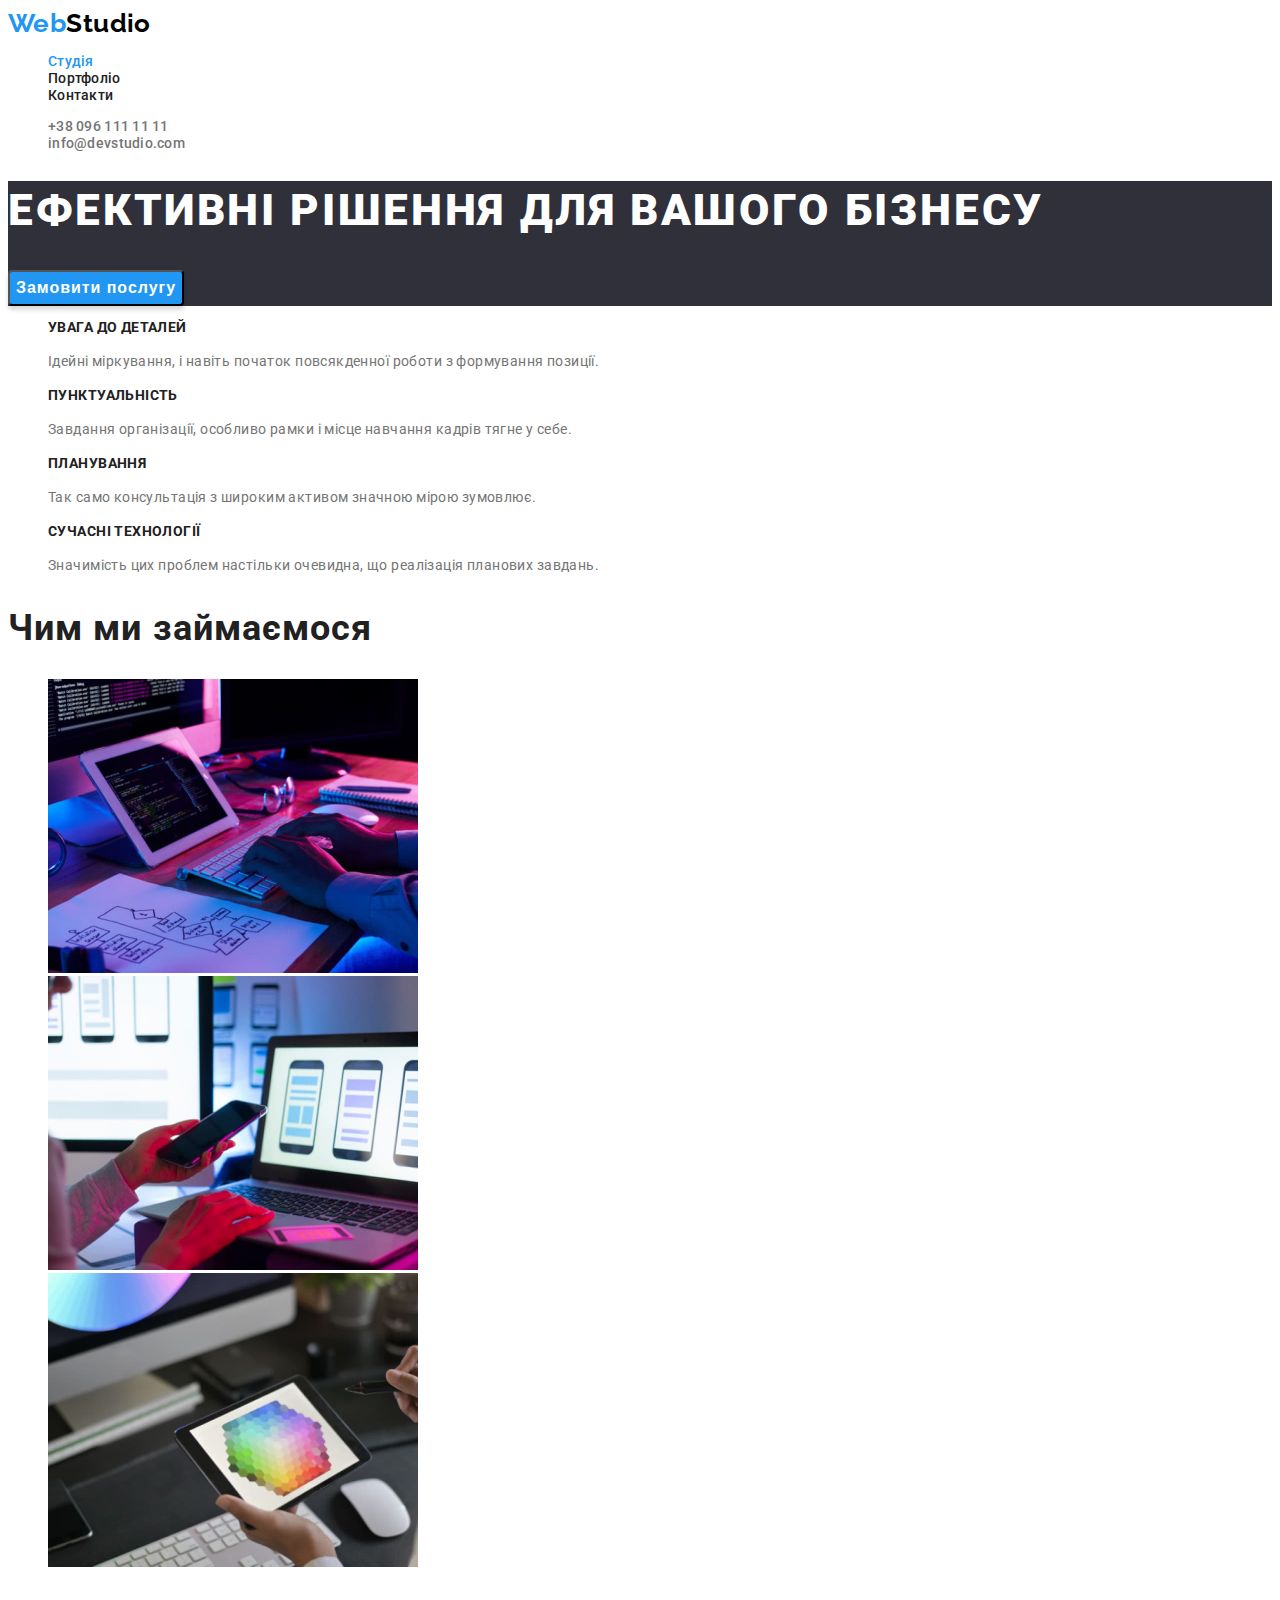
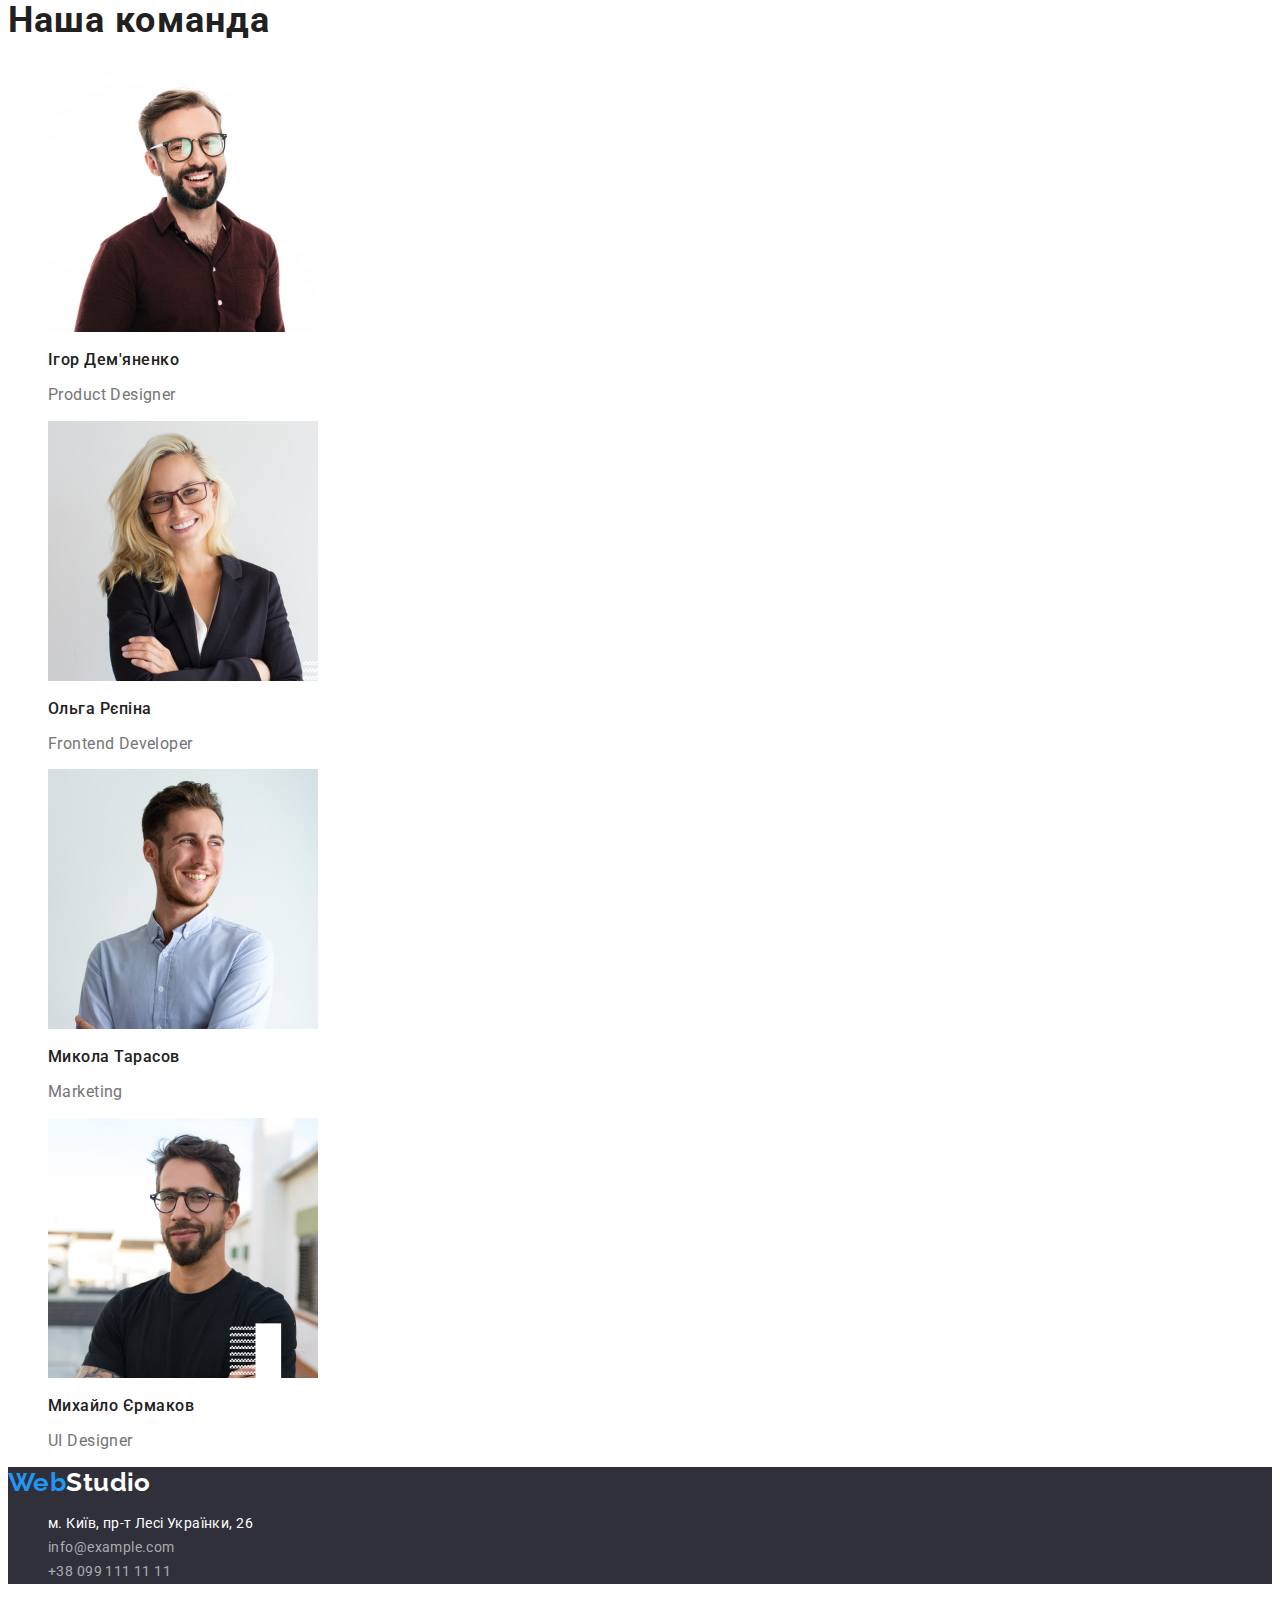
<file: index.html>
<!DOCTYPE html>
<html lang="uk">
  <head>
    <meta charset="UTF-8" />
    <meta http-equiv="X-UA-Compatible" content="IE=edge" />
    <meta name="viewport" content="width=device-width, initial-scale=1.0" />
    <title>Document</title>
    <link rel="preconnect" href="https://fonts.googleapis.com" />
    <link rel="preconnect" href="https://fonts.gstatic.com" crossorigin />
    <link
      href="https://fonts.googleapis.com/css2?family=Raleway:wght@700&family=Roboto:wght@400;500;700;900&display=swap"
      rel="stylesheet"
    />
    <link rel="stylesheet" href="./css/styles.css" />
  </head>
  <body>
    <!--HEADER-->
    <header class="header">
      <nav class="header-navigation">
        <a class="header-text link" href="x"
          ><span class="text-link">Web</span>Studio</a
        >
        <ul class="header-box list">
          <li class="box-item">
            <a class="item-link current link" href="x">Студія</a>
          </li>
          <li>
            <a class="item-link link" href="./portfolio.html">Портфоліо</a>
          </li>
          <li class="box-item">
            <a class="item-link link" href="x">Контакти</a>
          </li>
        </ul>
      </nav>
      <ul class="header-list list">
        <li class="header-item">
          <a class="list-link link" href="tel:+380961111111"
            >+38 096 111 11 11</a
          >
        </li>
        <li class="header-item">
          <a class="link-item link" href="mailto:info@devstudio.com"
            >info@devstudio.com</a
          >
        </li>
      </ul>
    </header>

    <!--MAIN-->
    <main class="main">
      <section class="main-container">
        <h1 class="main-title">Ефективні рішення для вашого бізнесу</h1>
        <button class="main-btn" type="button">Замовити послугу</button>
      </section>

      <section class="container">
        <h2 class="visually-hidden">переваги</h2>
        <ul class="container-item list">
          <li>
            <h3 class="container-subtitle">УВАГА ДО ДЕТАЛЕЙ</h3>
            <p class="container-text">
              Ідейні міркування, і навіть початок повсякденної роботи з
              формування позиції.
            </p>
          </li>
          <li>
            <h3 class="container-subtitle">ПУНКТУАЛЬНІСТЬ</h3>
            <p class="container-text">
              Завдання організації, особливо рамки і місце навчання кадрів тягне
              у себе.
            </p>
          </li>
          <li>
            <h3 class="container-subtitle">ПЛАНУВАННЯ</h3>
            <p class="container-text">
              Так само консультація з широким активом значною мірою зумовлює.
            </p>
          </li>
          <li>
            <h3 class="container-subtitle">СУЧАСНІ ТЕХНОЛОГІЇ</h3>
            <p class="container-text">
              Значимість цих проблем настільки очевидна, що реалізація планових
              завдань.
            </p>
          </li>
        </ul>
      </section>
      <!--Секція Чим ми займаємось-->
      <section class="container-box">
        <h2 class="box-title">Чим ми займаємося</h2>
        <ul class="box-item list">
          <li>
            <img
              class="box-img"
              src="./images/imgcom.jpg"
              alt="робота за компьютером"
              width="370"
              height="294"
            />
          </li>
          <li>
            <img
              class="box-img"
              src="./images/imgmob.jpg"
              alt="робота із мобільними додатками"
              width="370"
              height="294"
            />
          </li>
          <li>
            <img
              class="box-img"
              src="./images/box.jpg"
              alt="робота із кольором за компьютером"
              width="370"
              height="294"
            />
          </li>
        </ul>
      </section>
      <!--Секція наша команда-->
      <section class="container-list">
        <h2 class="list-title">Наша команда</h2>
        <ul class="list-item list">
          <li>
            <img
              class="list-img"
              src="./images/imgid.jpg"
              alt="Ігор Дем'яненко"
              width="270"
              height="260"
            />
            <h3 class="list-subtitle">Ігор Дем'яненко</h3>
            <p class="list-text">Product Designer</p>
          </li>
          <li>
            <img
              class="list-img"
              src="./images/imgor.jpg"
              alt="Ольга Рєпіна"
              width="270"
              height="260"
            />
            <h3 class="list-subtitle">Ольга Рєпіна</h3>
            <p class="list-text">Frontend Developer</p>
          </li>
          <li>
            <img
              class="list-img"
              src="./images/imgmt.jpg"
              alt="Микола Тарасов"
              width="270"
              height="260"
            />
            <h3 class="list-subtitle">Микола Тарасов</h3>
            <p class="list-text">Marketing</p>
          </li>
          <li>
            <img
              class="list-img"
              src="./images/imgme.jpg"
              alt="Михайло Єрмаков"
              width="270"
              height="260"
            />
            <h3 class="list-subtitle">Михайло Єрмаков</h3>
            <p class="list-text">UI Designer</p>
          </li>
        </ul>
      </section>
    </main>
    <!--FOOTER-->
    <footer class="footer">
      <a class="footer-link link" href="x"
        ><span class="text-list">Web</span>Studio</a
      >
      <address class="adress-page">
        <ul class="page-box list">
          <li class="box-list">
            <a
              class="box-link link"
              href="r-pagehttps://goo.gl/maps/kPVRU7UFDcs5jLM89"
              target="_blank"
              rel="noopener noreferrer"
              >м. Київ, пр-т Лесі Українки, 26</a
            >
          </li>
          <li class="list-mail">
            <a class="link-mail link" href="mailto:info@example.com"
              >info@example.com</a
            >
          </li>
          <li class="list-tel">
            <a class="link-tel link" href="tel:+380991111111"
              >+38 099 111 11 11</a
            >
          </li>
        </ul>
      </address>
    </footer>
  </body>
</html>
</file>
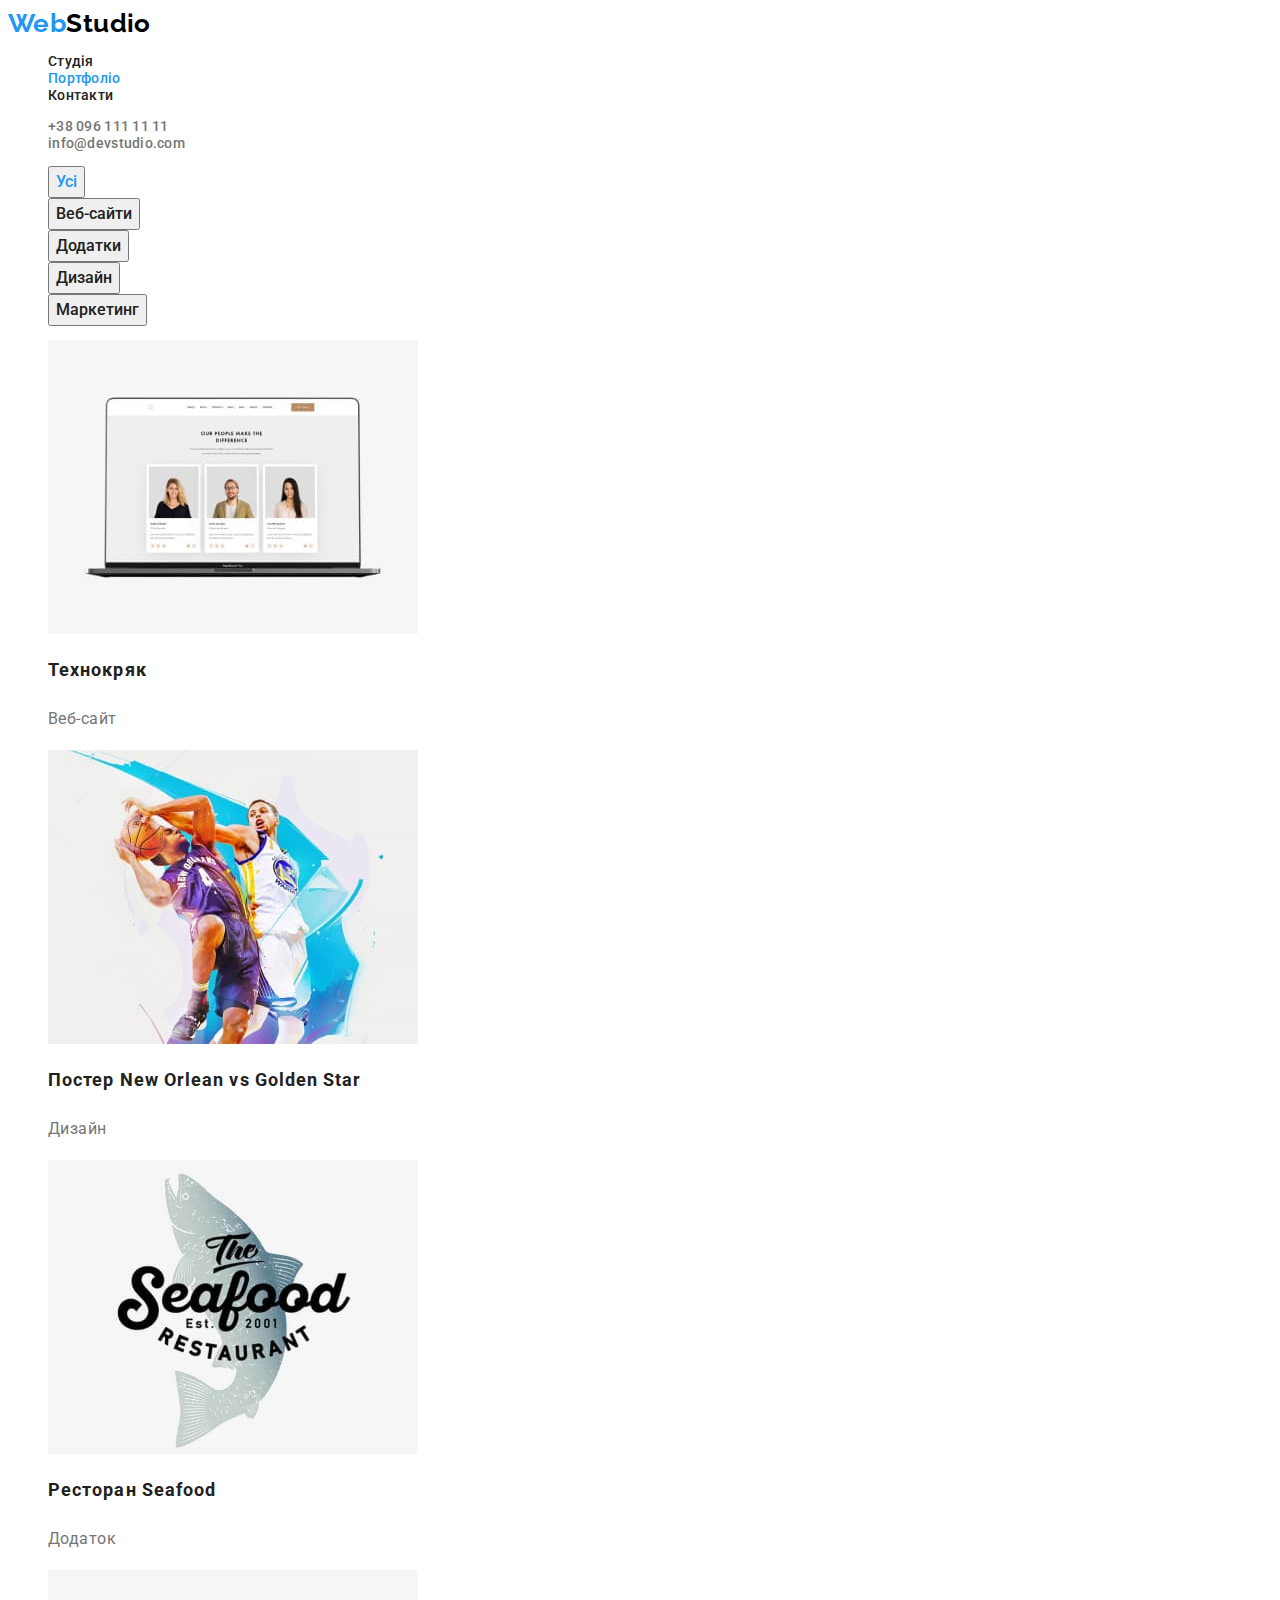
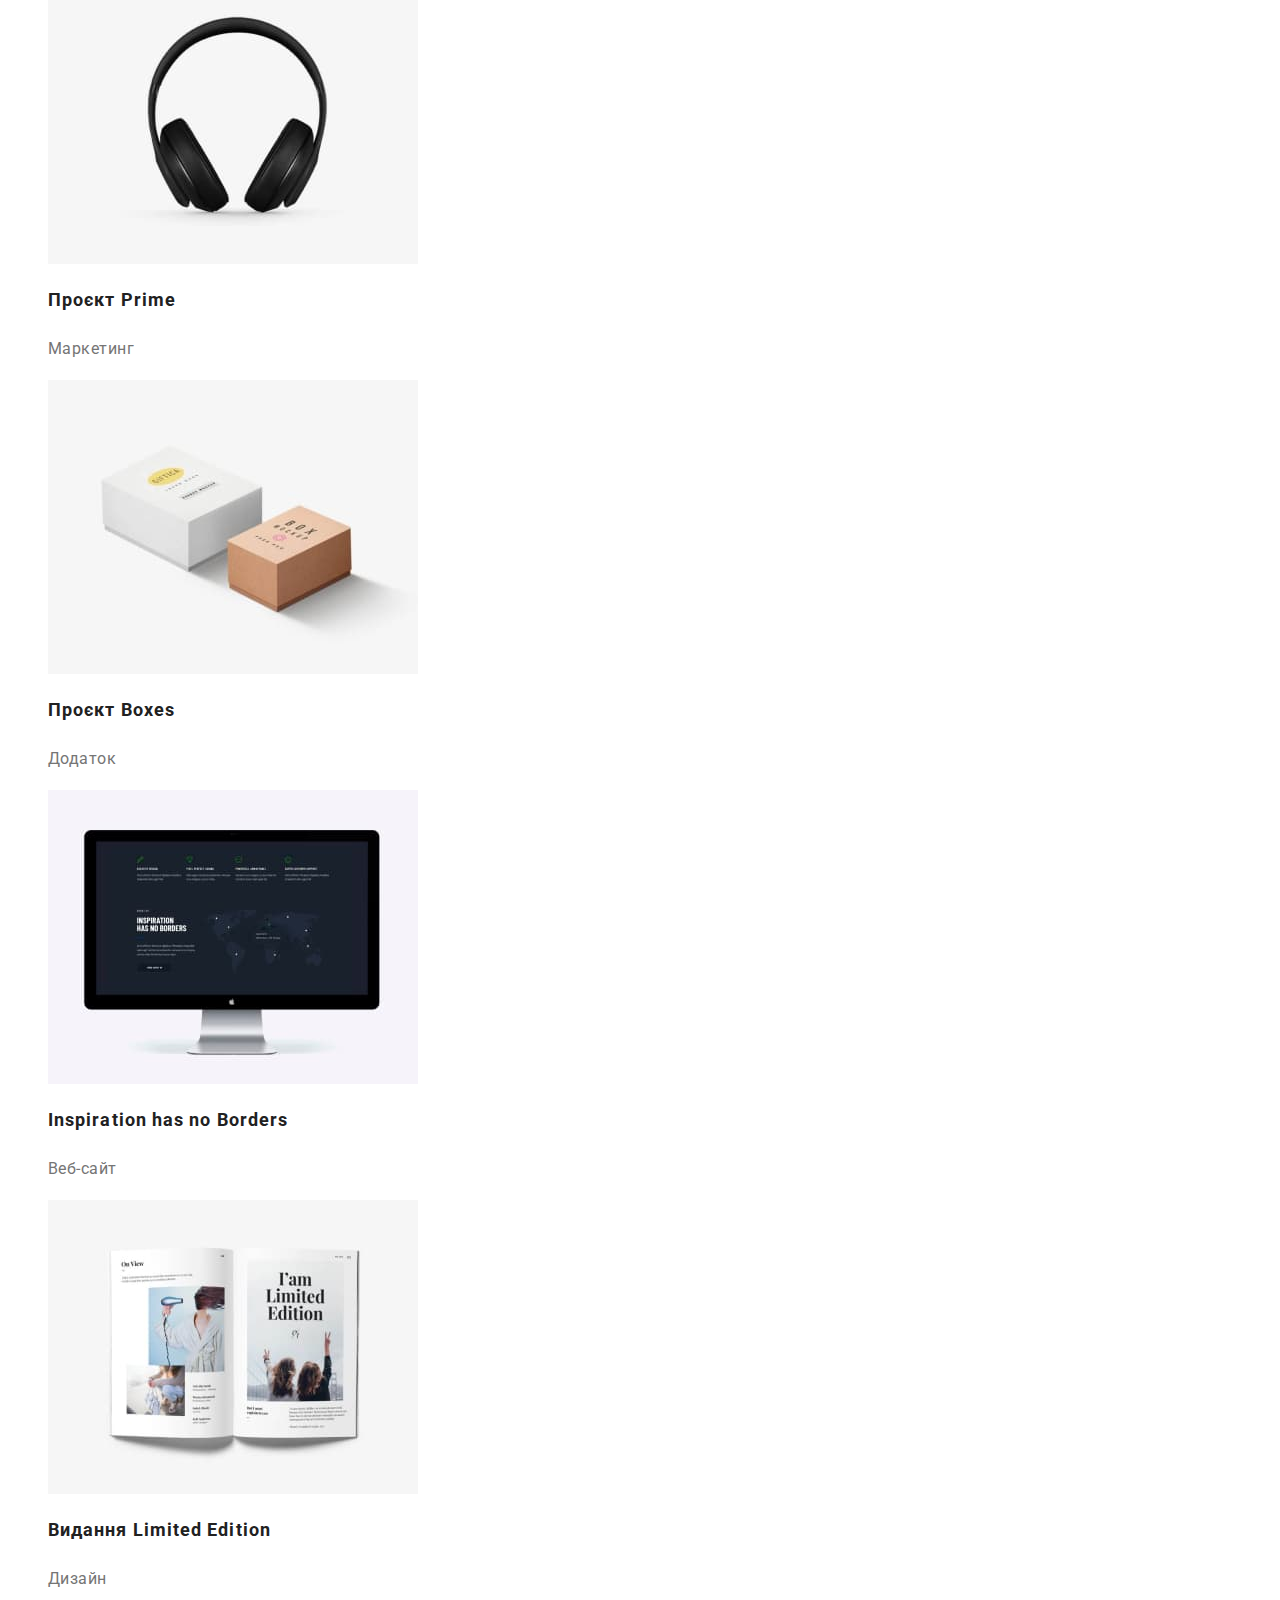
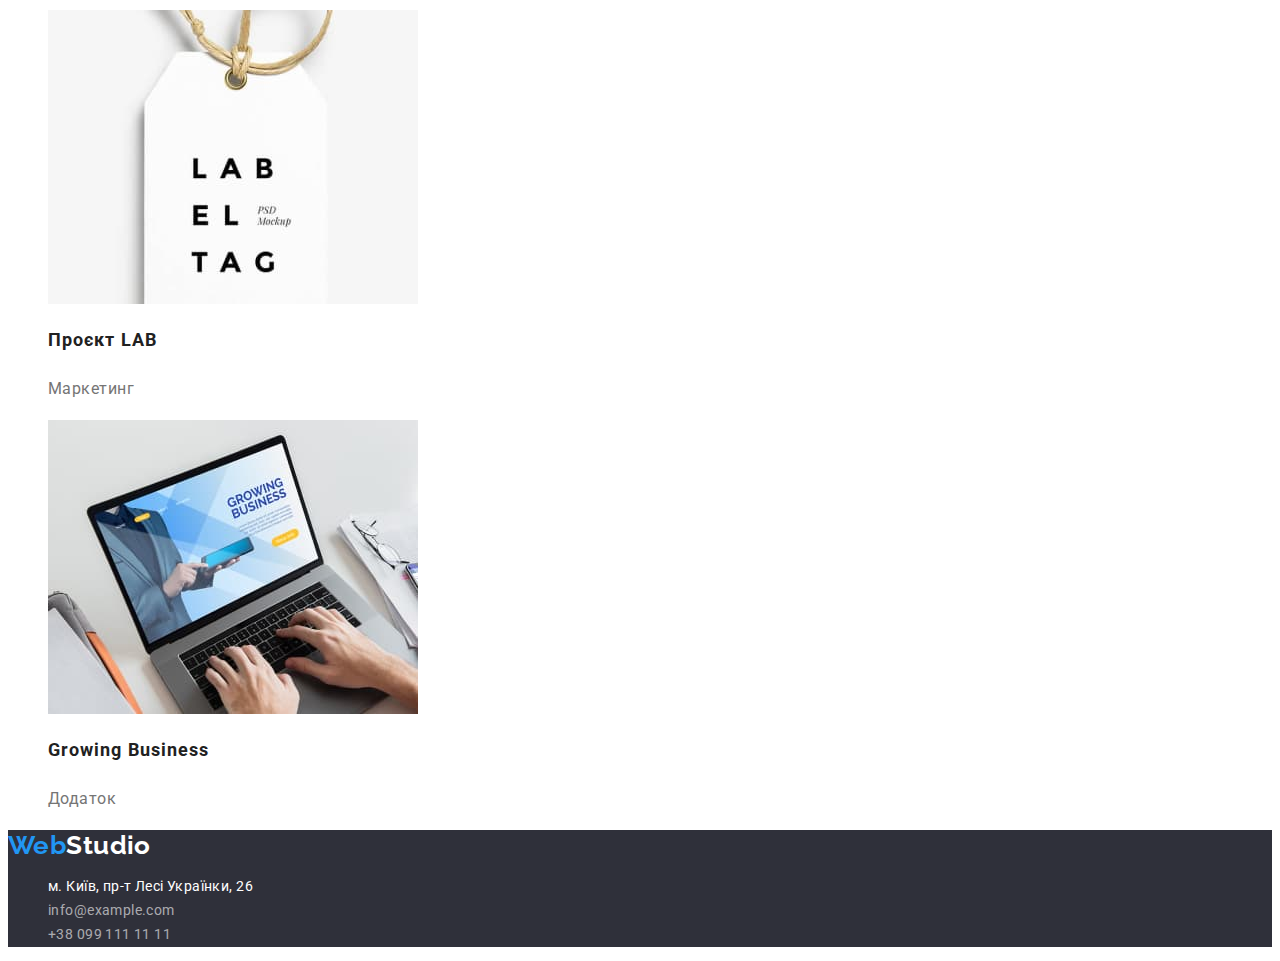
<file: portfolio.html>
<!DOCTYPE html>
<html lang="uk">
  <head>
    <meta charset="UTF-8" />
    <meta http-equiv="X-UA-Compatible" content="IE=edge" />
    <meta name="viewport" content="width=device-width, initial-scale=1.0" />
    <title>Portfolio</title>
    <link rel="preconnect" href="https://fonts.googleapis.com" />
    <link rel="preconnect" href="https://fonts.gstatic.com" crossorigin />
    <link
      href="https://fonts.googleapis.com/css2?family=Raleway:wght@700&family=Roboto:wght@400;500;700;900&display=swap"
      rel="stylesheet"
    />
    <link rel="stylesheet" href="./css/styles.css" />
  </head>

  <body>
    <!--HEADER-->
    <header class="header">
      <nav class="header-navigation">
        <a class="header-text link" href="x"
          ><span class="text-link">Web</span>Studio</a
        >
        <ul class="header-box list">
          <li class="box-item">
            <a class="item-link link" href="./index.html">Студія</a>
          </li>
          <li>
            <a class="item-link current link" href="./portfolio.html"
              >Портфоліо</a
            >
          </li>
          <li class="box-item">
            <a class="item-link link" href="x">Контакти</a>
          </li>
        </ul>
      </nav>
      <ul class="header-list list">
        <li class="header-item">
          <a class="list-link link" href="tel:+380961111111"
            >+38 096 111 11 11</a
          >
        </li>
        <li class="header-item">
          <a class="link-item link" href="mailto:info@devstudio.com"
            >info@devstudio.com</a
          >
        </li>
      </ul>
    </header>

    <!--MAIN-->
    <main class="main-page">
      <section class="page-content">
        <!--Цей заголовок буде видаленний-->
        <h1 class="visually-hidden">Портфоліо робіт</h1>
        <ul class="content list">
          <li class="content-item">
            <button class="content-link current" type="button">Усі</button>
          </li>
          <li class="content-item">
            <button class="content-link link" type="button">Веб-сайти</button>
          </li>
          <li class="content-item">
            <button class="content-link link" type="button">Додатки</button>
          </li>
          <li class="content-item">
            <button class="content-link link" type="button">Дизайн</button>
          </li>
          <li class="content-item">
            <button class="content-link link" type="button">Маркетинг</button>
          </li>
        </ul>

        <ul class="list-inner list">
          <li>
            <img
              class="inner-img"
              src="./img /img.jpg"
              alt="Техно кряк"
              width="370"
              height="294"
            />
            <h2 class="inner-title">Технокряк</h2>
            <p class="inner-text">Веб-сайт</p>
          </li>
          <li>
            <img
              class="inner-img"
              src="./img /imgbascet.jpg"
              alt="Баскетбол"
              width="370"
              height="294"
            />
            <h2 class="inner-title">Постер New Orlean vs Golden Star</h2>
            <p class="inner-text">Дизайн</p>
          </li>
          <li>
            <img
              class="inner-img"
              src="./img /imgsea.jpg"
              alt="Ресторан"
              width="370"
              height="294"
            />
            <h2 class="inner-title">Ресторан Seafood</h2>
            <p class="inner-text">Додаток</p>
          </li>
          <li>
            <img
              class="inner-img"
              src="./img /handsfree.jpg"
              alt="Навушникі"
              width="370"
              height="294"
            />
            <h2 class="inner-title">Проєкт Prime</h2>
            <p class="inner-text">Маркетинг</p>
          </li>
          <li>
            <img
              class="inner-img"
              src="./img /imgbox.jpg"
              alt="Коробки"
              width="370"
              height="294"
            />
            <h2 class="inner-title">Проєкт Boxes</h2>
            <p class="inner-text">Додаток</p>
          </li>
          <li>
            <img
              class="inner-img"
              src="./img /imgtv.jpg"
              alt="Монітор"
              width="370"
              height="294"
            />
            <h2 class="inner-title">Inspiration has no Borders</h2>
            <p class="inner-text">Веб-сайт</p>
          </li>
          <li>
            <img
              class="inner-img"
              src="./img /imgbook.jpg"
              alt="Книга"
              width="370"
              height="294"
            />
            <h2 class="inner-title">Видання Limited Edition</h2>
            <p class="inner-text">Дизайн</p>
          </li>
          <li>
            <img
              class="inner-img"
              src="./img /imgblank.jpg"
              alt="Лейба"
              width="370"
              height="294"
            />
            <h2 class="inner-title">Проєкт LAB</h2>
            <p class="inner-text">Маркетинг</p>
          </li>
          <li>
            <img
              class="inner-img"
              src="./img /imgnotbook.jpg"
              alt="Ноутбук"
              width="370"
              height="294"
            />
            <h2 class="inner-title">Growing Business</h2>
            <p class="inner-text">Додаток</p>
          </li>
        </ul>
      </section>
    </main>
    <!--FOOTER-->
    <footer class="footer">
      <a class="footer-link link" href="x"
        ><span class="text-list">Web</span>Studio</a
      >
      <address class="adress-page">
        <ul class="page-box list">
          <li class="box-list">
            <a
              class="box-link link"
              href="r-pagehttps://goo.gl/maps/kPVRU7UFDcs5jLM89"
              target="_blank"
              rel="noopener noreferrer"
              >м. Київ, пр-т Лесі Українки, 26</a
            >
          </li>
          <li class="list-mail">
            <a class="link-mail link" href="mailto:info@example.com"
              >info@example.com</a
            >
          </li>
          <li class="list-tel">
            <a class="link-tel link" href="tel:+380991111111"
              >+38 099 111 11 11</a
            >
          </li>
        </ul>
      </address>
    </footer>
  </body>
</html>
</file>
<file: css/styles.css>
/* колір основного текста  #212121  */
/* вторичний колір #757575 */
/* билий колір основного текста #FFFFFF */
/* акцент колір кнопкі #2196F3 */
/* прозорий білий rgba(255, 255, 255, 0.6) */

:root {
  --primary-text-color: #212121;
  --title-text-color: #757575;
  --acent-color: #2196f3;
  --white-text-color: #ffffff;
  --transparent-white-color: rgba(255, 255, 255, 0.6);
  --black-text-color: #000000;
}

body {
  font-family: "Roboto", sans-serif;
  background-color: var(--white-text-color);
  color: var(--primary-text-color);
  font-size: 14px;
  letter-spacing: 0.03em;
}

.link {
  text-decoration: none;
}

.list {
  list-style: none;
}

/*----------------------HEADER-------------------------------------*/

.header-text {
  font-family: "Raleway", sans-serif;
  font-weight: 700;
  font-size: 26px;
  line-height: 1.19;

  color: var(--black-text-color);
}

.text-link {
  color: var(--acent-color);
}

.item-link {
  font-style: normal;
  font-weight: 500;
  line-height: 1.14;
  letter-spacing: 0.02em;

  color: var(--primary-text-color);
}

.item-link:hover,
.item-link:focus {
  color: var(--acent-color);
}

.header-link {
  font-style: normal;
  font-weight: 500;
  line-height: 1.14;
  letter-spacing: 0.02em;
  color: var(--acent-color);
}

.list-link {
  font-style: normal;
  font-weight: 500;

  line-height: 1.14;
  letter-spacing: 0.02em;
  color: var(--title-text-color);
}

.list-link:hover,
.list-link:focus {
  color: var(--acent-color);
}

.link-item {
  font-style: normal;
  font-weight: 500;
  line-height: 1.14;
  letter-spacing: 0.02em;
  color: var(--title-text-color);
}

.link-item:hover,
.link-item:focus {
  color: var(--acent-color);
}

/* ------------Main hero ------------------*/
.main-container {
  background: #2f303a;
}

.main-title {
  font-weight: 900;
  font-size: 44px;
  line-height: 1.36;
  letter-spacing: 0.06em;
  text-transform: uppercase;
  color: var(--white-text-color);
}

.main-btn {
  font-style: normal;
  font-weight: 700;
  font-size: 16px;
  line-height: 1.87;
  letter-spacing: 0.06em;
  cursor: pointer;
  color: var(--white-text-color);
  background: var(--acent-color);
  box-shadow: 0px 4px 4px rgba(0, 0, 0, 0.15);
  border-radius: 4px;
}

.main-btn:hover,
.main-btn:focus {
  color: var(--acent-color);
  background-color: var(--white-text-color);
}

/* -------------Section Перевагт------------- */
.container-subtitle {
  font-weight: 700;
  font-size: 14px;
  line-height: 1.14;
  letter-spacing: 0.03em;
  text-transform: uppercase;
  color: var(--primary-text-color);
}

.container-text {
  font-weight: 400;
  line-height: 1.71;
  letter-spacing: 0.03em;
  color: var(--title-text-color);
}

/* ---------Section Чим займаємось------------ */
.box-title {
  font-weight: 700;
  font-size: 36px;
  line-height: 1.16;
  letter-spacing: 0.03em;
}

/* ----------------------Section Команда ---------------------------*/
.list-title {
  font-weight: 700;
  font-size: 36px;
  line-height: 1.16;
  letter-spacing: 0.03em;
}

.list-subtitle {
  font-weight: 500;
  font-size: 16px;
  line-height: 1.18;
  letter-spacing: 0.03em;
}

.list-text {
  font-size: 16px;
  line-height: 1.18;

  color: var(--title-text-color);
}

/* ------------------------------FOOTER---------------------------------- */
.footer {
  background: #2f303a;
}

.text-list {
  color: var(--acent-color);
}

.footer-link {
  font-family: "Raleway";
  font-style: normal;
  font-weight: 700;
  font-size: 26px;
  line-height: 1.19;

  color: var(--white-text-color);
}

.box-link {
  font-style: normal;
  line-height: 1.71;

  color: var(--white-text-color);
}

.link-mail,
.link-tel {
  font-style: normal;
  line-height: 1.71;

  color: rgba(255, 255, 255, 0.6);
}

.link-mail:hover,
.link-mail:focus {
  color: var(--acent-color);
}

.link-tel:hover,
.link-tel:focus {
  color: var(--acent-color);
}

/* ------------------------------P O R T F O L I O ------------------*/

/* ------------------------------header---------------------------- */

/* ------------------------Main --------------------------------------------*/
.visually-hidden {
  position: absolute;
  white-space: nowrap;
  width: 1px;
  height: 1px;
  overflow: hidden;
  border: 0;
  padding: 0;
  clip: rect(0 0 0 0);
  clip-path: inset(50%);
  margin: -1px;
}

.content-link {
  font-family: "Roboto";
  font-style: normal;
  font-weight: 500;
  font-size: 16px;
  line-height: 1.63;

  color: var(--primary-text-color);
}

.content-link:hover,
.content-link:focus {
  color: var(--white-text-color);
  background-color: var(--acent-color);
}

.current {
  color: var(--acent-color);
}

/* -------------Section Перелік-------------------- */

.inner-title {
  font-weight: 700;
  font-size: 18px;
  line-height: 2;
  letter-spacing: 0.06em;
}

.inner-text {
  font-size: 16px;
  line-height: 1.88;
  letter-spacing: 0.03em;
  color: var(--title-text-color);
}
</file>
